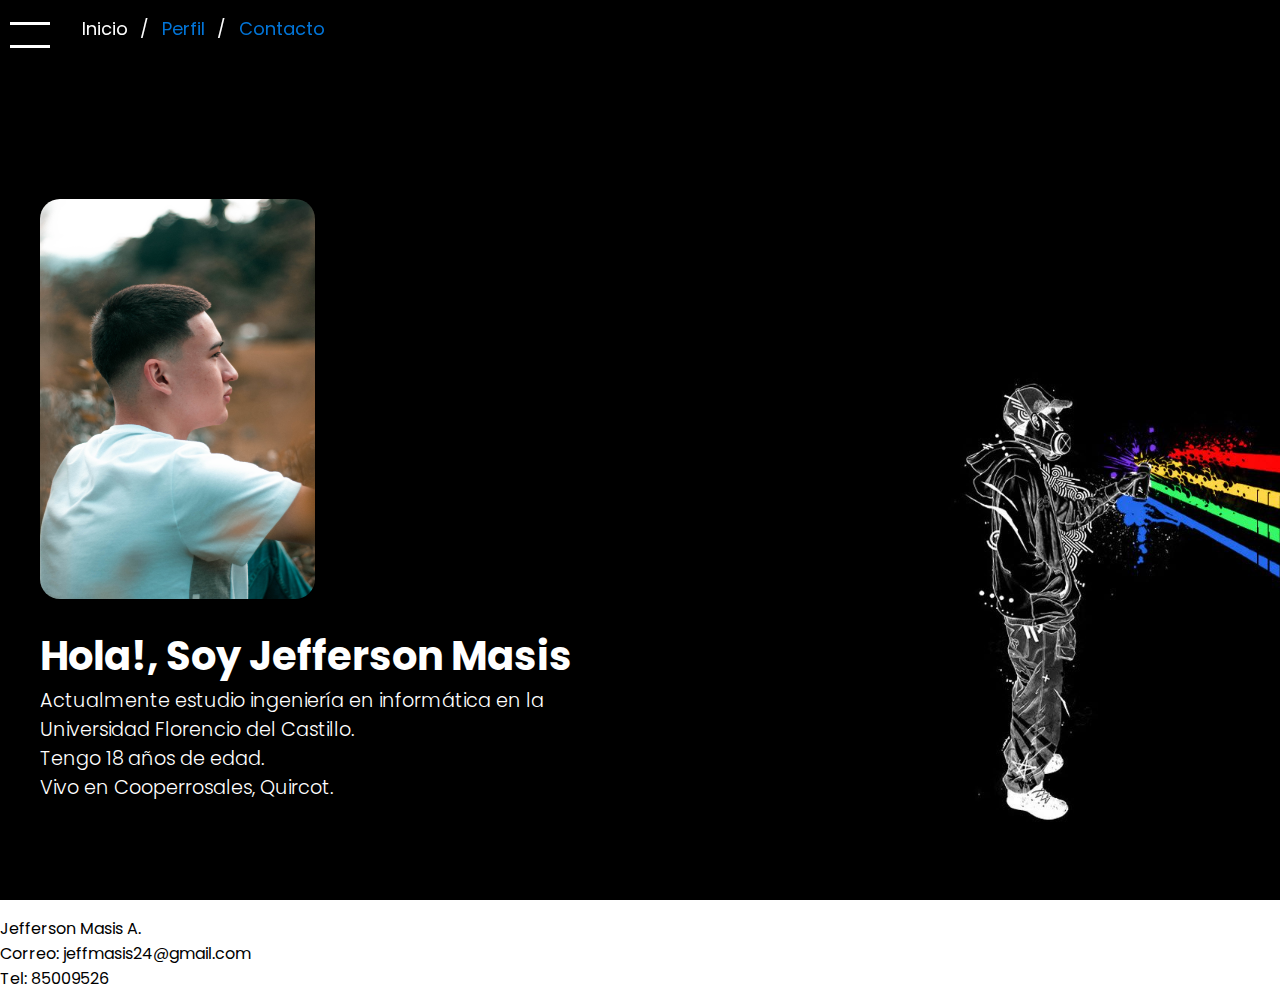
<file: index.html>
<!DOCTYPE html>
<html lang="es">

<head>
    <meta charset="UTF-8">
    <meta name="viewport" content="width=device-width, initial-scale=1.0">
    <link rel="stylesheet" href="style.css">
    <title>Document</title>
</head>

<body>
    <section class="banner" id="sec">
        <header>
          
            <div id="toggle" onclick="toggle()"></div>
            <ul class="breadcrumb">
                <li>Inicio</li>
                <li><a href="#">Perfil</a></li>
                <li><a href="#">Contacto</a></li>
              </ul>
        </header>
        <div class="content">
            <img src="content/images/mee.jpg">
            <h2>Hola!, Soy Jefferson Masis</h2>
            <p>Actualmente estudio ingeniería en informática en la Universidad Florencio del Castillo.</br>
                Tengo 18 años de edad.</br>
                Vivo en Cooperrosales, Quircot.
            </p>
        </div>

    
    </section>
    <nav id="navigation">
        <ul>
            <li><a href="index.html">Inicio</a></li>
            <li><a href="perfil.html">Perfil</a></li>
            <li><a href="formulario.html">Contacto</a></li>
        </ul>
    </nav>
<script type="text/javascript">
    function toggle(){
        var seccion = document.getElementById("sec")
        var nav = document.getElementById("navigation")
        seccion.classList.toggle('active')
        nav.classList.toggle('active')
    }
</script>

<footer class="footer">
    <p class="footer__texto">Jefferson Masis A.</br> <span>Correo: jeffmasis24@gmail.com</span></br>
        <span>Tel: 85009526</span> </p>
</footer>

</body>
</html>
</file>
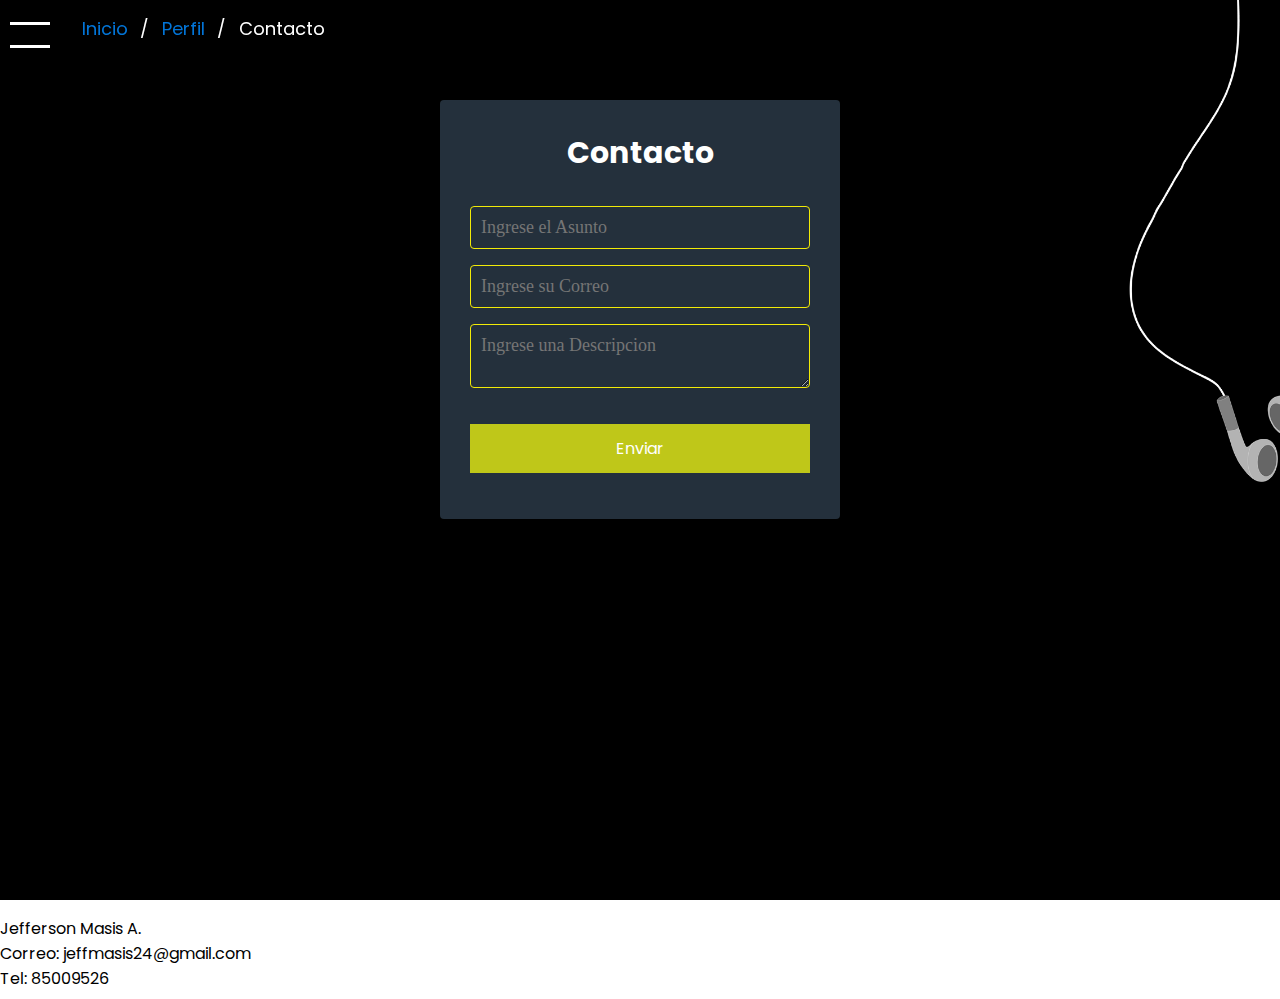
<file: formulario.html>
<!DOCTYPE html>
<html lang="es">

<head>
    <meta charset="UTF-8">
    <meta name="viewport" content="width=device-width, initial-scale=1.0">
    <link rel="stylesheet" href="styles.css">
    <title>Formulario de Contacto</title>
</head>

<body>
  <section class="banner" id="sec">
    <header>
      
        <div id="toggle" onclick="toggle()"></div>

        <ul class="breadcrumb">
          <li><a href="#">Inicio</a></li>
          <li><a href="#">Perfil</a></li>
          <li>Contacto</li>
        </ul>
    </header>

  <section class="form-register">
    <h4>Contacto</h4>
    <input class="controls" type="text" name="asunto" id="asunto" placeholder="Ingrese el Asunto">
    <input class="controls" type="text" name="correo" id="correo" placeholder="Ingrese su Correo">
    <textarea class="controls" type="textarea" name="descripcion" id="descripcion" placeholder="Ingrese una Descripcion"></textarea>
    <input type="submit" class="btn-submit" value="Enviar">
    <span class="col-md-1 col-md-offset-2 text-center"><i class="fa fa-pencil-square-o bigicon"></i></span>
  </section>

</section>
<nav id="navigation">
    <ul>
      <li><a href="index.html">Inicio</a></li>
      <li><a href="perfil.html">Perfil</a></li>
      <li><a href="formulario.html">Contacto</a></li>
    </ul>
</nav>
<script type="text/javascript">
function toggle(){
    var seccion = document.getElementById("sec")
    var nav = document.getElementById("navigation")
    seccion.classList.toggle('active')
    nav.classList.toggle('active')
}
</script>

<footer class="footer">
  <p class="footer__texto">Jefferson Masis A.</br> <span>Correo: jeffmasis24@gmail.com</span></br>
      <span>Tel: 85009526</span> </p>
</footer>

</body>
</html>
</file>
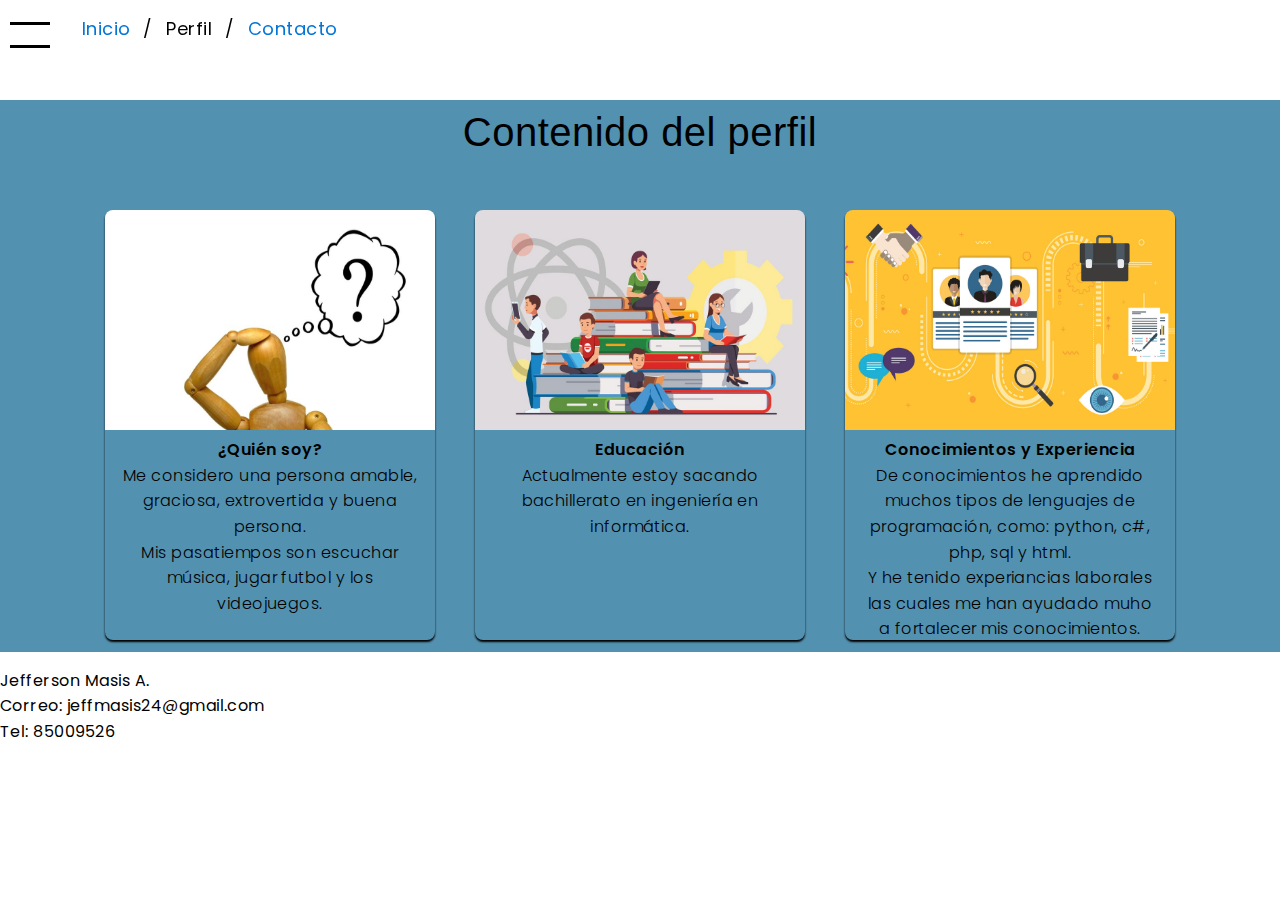
<file: perfil.html>
<!DOCTYPE html>
<html lang="es">

<head>
    <meta charset="UTF-8">
    <meta name="viewport" content="width=device-width, initial-scale=1.0">
    <link rel="stylesheet" href="styless.css">
    <title>Perfil</title>
</head>

<body>
    <header>
      
        <div id="toggle" onclick="toggle()"></div>

        <ul class="breadcrumb">
            <li><a href="index.html">Inicio</a></li>
            <li>Perfil</li>
            <li><a href="formulario.html">Contacto</a></li>
          </ul>
    </header>
  <section class="banner" id="sec">
    
    <h1 class="title">Contenido del perfil</h1></br>
    
    <div class="container">
       
        <div class="card">
            <img src="content/images/Image.jpg">
            <h4>¿Quién soy?</h4>
            <p>Me considero una persona amable, graciosa, extrovertida y buena persona.</br>
            Mis pasatiempos son escuchar música, jugar futbol y los videojuegos.</p>
        </div>
        
        <div class="card">
            <img src="content/images/Nota_tablets.jpg">
            <h4>Educación</h4>
            <p>Actualmente estoy sacando bachillerato en ingeniería en informática.</p>
        </div>
        
        <div class="card">
            <img src="content/images/conocimiento.jpg">
            <h4>Conocimientos y Experiencia</h4>
            <p>De conocimientos he aprendido muchos tipos de lenguajes de programación, como: python, c#, php, sql y html.</br>
            Y he tenido experiancias laborales las cuales me han ayudado muho a fortalecer mis conocimientos.</p>
        </div>
    </div>

    <nav id="navigation">
        <ul>
            <li><a href="index.html">Inicio</a></li>
            <li><a href="perfil.html">Perfil</a></li>
            <li><a href="formulario.html">Contacto</a></li>
        </ul>
    </nav>
    <script type="text/javascript">
    function toggle(){
        var seccion = document.getElementById("sec")
        var nav = document.getElementById("navigation")
        seccion.classList.toggle('active')
        nav.classList.toggle('active')
    }
    </script>
    
    <footer class="footer">
        <p class="footer__texto">Jefferson Masis A.</br> <span>Correo: jeffmasis24@gmail.com</span></br>
            <span>Tel: 85009526</span> </p>
    </footer>
    
</body>
</html>
</file>
<file: style.css>
@import url('https://fonts.googleapis.com/css?family=Poppins:200,300,400,500,600,700,800,900&display=swap');
/* Viewport */
*{
    margin: 0;
    padding: 0;
    box-sizing: border-box;
    font-family: 'Poppins', sans-serif;
}

header{
    position: absolute;
    top: 0;
    left: 0;
    width: 100%;
    display: flex;
    justify-content: space-between;
    padding: 15px 10px;
    z-index: 10;
    transition: 0.6s;
}


header #toggle{
    position: relative;
    width: 40px;
    height: 40px;
}

header > #toggle::before{
    content: '';
    position: absolute;
    top: 7px;
    width: 100%;
    height: 3px;
    background-color: white;

    /* Top = arriba
        left = izq
        right = der
        bottom=abajo */
}


header > #toggle::after{
    content: '';
    position: absolute;
    bottom: 7px;
    width: 100%;
    height: 3px;
    background-color: white;
    /* Top = arriba
        left = izq
        right = der
        bottom=abajo */
}
header {
    display: flex;
    margin: 0;
    top: 0;
    justify-content: left;
    background-color: var(--primario);
    width: 100%;  
    z-index: 2;
	position: fixed;
    gap: 2rem;
}
header .logo {
    justify-content: center;
    font-size: 4rem;
    margin-top: 3rem;
}
header .site-name {
    justify-content: right;
    font-size: 5rem;
  margin-top: 3rem;
}

.banner.active header #toggle::before{
    top: 50%;
    left: 50%;
    /* trasnformaciones
    permiten manipular y transformar elementos */
    transform: translate(-50%,-50%) rotate(45deg);
}

.banner.active header #toggle::after{
    top: 50%;
    left: 50%;
    /* trasnformaciones
    permiten manipular y transformar elementos */
    transform: translate(-50%,-50%) rotate(-45deg);
}

.banner{
    position: relative;
    width: 100%;
    min-height: 100vh;
    background: url(content/images/image3.jpg);
    background-size: cover;
    display: flex;
    align-items: center;
    transition: 0.5s;
}

.banner .active{
    transform: translateY(-400px);
}

#navigation{
    position: fixed;
    top: 0;
    right: -400px;
    width: 400px;
    height: 100vh;
    background: lightskyblue;
    z-index: 1;
    display: grid;
    place-items: center;
    transition: 0.5s;
}

#navigation.active{
    right: 0;
}

#navigation ul li a{
    color: white;
    text-decoration: none;
    display: inline-block;
    font-size: 2em;
    font-weight: 700;
    text-transform: uppercase;
}
.content {
    max-width: 600px;
    margin-left: 40px;
}

.content h2{
    color: white;
    font-size: 2.5em;
    

}
.content p{
    font-size: 1.2em;
    color: white;
    font-weight: 300;
}

.content a{
    position: relative;
    display: inline-block;
    margin-top: 20px;
    background: white;
    color: black;
    padding: 10px 30px;
    text-decoration: none;
    font-size: 1.2em;
    font-weight: 500;    
}

header ul.breadcrumb li {
    display: inline;
    font-size: 18px;
    color: rgb(253, 253, 253);
  }

header ul.breadcrumb li+li:before {
    padding: 8px;
    color: rgb(253, 253, 253);
    content: "/\00a0";
  }
  
header ul.breadcrumb li a {
    color: #0275d8;
    text-decoration: none;
  }
  
.content img {
    height: 400px;
    width: 275px;
    margin-bottom: 20px;
    margin-top: 100px;
    border-radius: 20px;
}

.footer {
    background-color: var(--negro);
    padding: 0.5rem 0;
    margin-top: 0.5rem;
}
.footer__texto {
    color: var(--blanco);
    font-family: var(--fuentePrincipal);
    text-align: left;
    font-size: 1rem;
}
.footer__texto span {
    font-size: 1rem;
}
</file>
<file: styles.css>
@import url('https://fonts.googleapis.com/css?family=Poppins:200,300,400,500,600,700,800,900&display=swap');
/* Viewport */
*{
    margin: 0;
    padding: 0;
    box-sizing: border-box;
    font-family: 'Poppins', sans-serif;
}

header{
    position: absolute;
    top: 0;
    left: 0;
    width: 100%;
    display: flex;
    justify-content: space-between;
    padding: 15px 10px;
    z-index: 10;
    transition: 0.6s;
}


header #toggle{
    position: relative;
    width: 40px;
    height: 40px;
}

header > #toggle::before{
    content: '';
    position: absolute;
    top: 7px;
    width: 100%;
    height: 3px;
    background-color: white;

    /* Top = arriba
        left = izq
        right = der
        bottom=abajo */
}


header > #toggle::after{
    content: '';
    position: absolute;
    bottom: 7px;
    width: 100%;
    height: 3px;
    background-color: white;
    /* Top = arriba
        left = izq
        right = der
        bottom=abajo */
}
header {
    display: flex;
    margin: 0;
    top: 0;
    justify-content: left;
    background-color: var(--primario);
    width: 100%;  
    z-index: 2;
	position: fixed;
    gap: 2rem;
}
header .logo {
    justify-content: center;
    font-size: 4rem;
    margin-top: 3rem;
}
header .site-name {
    justify-content: right;
    font-size: 5rem;
  margin-top: 3rem;
}

.banner.active header #toggle::before{
    top: 50%;
    left: 50%;
    /* trasnformaciones
    permiten manipular y transformar elementos */
    transform: translate(-50%,-50%) rotate(45deg);
}

.banner.active header #toggle::after{
    top: 50%;
    left: 50%;
    /* trasnformaciones
    permiten manipular y transformar elementos */
    transform: translate(-50%,-50%) rotate(-45deg);
}

.banner{
    position: relative;
    width: 100%;
    min-height: 100vh;
    background: url(content/images/image36.png);
    background-size: cover;
    display: flex;
    align-items: center;
    transition: 0.5s;
}

.banner .active{
    transform: translateY(-400px);
}

#navigation{
    position: fixed;
    top: 0;
    right: -400px;
    width: 400px;
    height: 100vh;
    background: lightskyblue;
    z-index: 1;
    display: grid;
    place-items: center;
    transition: 0.5s;
}

#navigation.active{
    right: 0;
}

#navigation ul li a{
    color: white;
    text-decoration: none;
    display: inline-block;
    font-size: 2em;
    font-weight: 700;
    text-transform: uppercase;
}
.content {
    max-width: 600px;
    margin-left: 40px;
}

.content h2{
    color: white;
    font-size: 2.5em;
    

}
.content p{
    font-size: 1.2em;
    color: white;
    font-weight: 300;
}

.content a{
    position: relative;
    display: inline-block;
    margin-top: 20px;
    background: white;
    color: black;
    padding: 10px 30px;
    text-decoration: none;
    font-size: 1.2em;
    font-weight: 500;    
}

.form-register {
    width: 400px;
    background: #24303c;
    padding: 30px;
    margin: auto;
    margin-top: 100px;
    border-radius: 4px;
    font-family: 'calibri';
    color: white;
    box-shadow: 7px 13px 37px #000;
  }
  
  .form-register h4 {
    font-size: 30px;
    margin-bottom: 30px;
    text-align: center;
  }
  
  .controls {
    width: 100%;
    background: #24303c;
    padding: 10px;
    border-radius: 4px;
    margin-bottom: 16px;
    border: 1px solid #f1ea07;
    font-family: 'calibri';
    font-size: 18px;
    color: white;
  }
  
  .form-register p {
    height: 40px;
    text-align: center;
    font-size: 18px;
    line-height: 40px;
  }
  
  .form-register a {
    color: white;
    text-decoration: none;
  }
  
  .form-register a:hover {
    color: white;
    text-decoration: underline;
  }
  
  .form-register .btn-submit {
    width: 100%;
    background: #bfc719;
    border: none;
    padding: 12px;
    color: white;
    margin: 16px 0;
    font-size: 16px;
    cursor: pointer;
  }

  header ul.breadcrumb li {
    display: inline;
    font-size: 18px;
    color: rgb(255, 255, 255);
  }

header ul.breadcrumb li+li:before {
    padding: 8px;
    color: rgb(255, 255, 255);
    content: "/\00a0";
  }
  
header ul.breadcrumb li a {
    color: #0275d8;
    text-decoration: none;
  }

.footer {
    background-color: var(--negro);
    padding: 0.5rem 0;
    margin-top: 0.5rem;
}
.footer__texto {
    color: var(--blanco);
    font-family: var(--fuentePrincipal);
    text-align: left;
    font-size: 1rem;
}
.footer__texto span {
    font-size: 1rem;
}
</file>
<file: styless.css>
@import url('https://fonts.googleapis.com/css?family=Poppins:200,300,400,500,600,700,800,900&display=swap');
/* Viewport */
*{
    margin: 0;
    padding: 0;
    box-sizing: border-box;
    font-family: 'Poppins', sans-serif;
}

header{
    position: absolute;
    top: 0;
    left: 0;
    width: 100%;
    display: flex;
    justify-content: space-between;
    padding: 15px 10px;
    z-index: 10;
    transition: 0.6s;
}


header #toggle{
    position: relative;
    width: 40px;
    height: 40px;
}

header > #toggle::before{
    content: '';
    position: absolute;
    top: 7px;
    width: 100%;
    height: 3px;
    background-color: rgb(0, 0, 0);

    /* Top = arriba
        left = izq
        right = der
        bottom=abajo */
}


header > #toggle::after{
    content: '';
    position: absolute;
    bottom: 7px;
    width: 100%;
    height: 3px;
    background-color: rgb(0, 0, 0);
    /* Top = arriba
        left = izq
        right = der
        bottom=abajo */
}
header {
    display: flex;
    margin: 0;
    top: 0;
    justify-content: left;
    background-color: var(--primario);
    width: 100%;  
    z-index: 2;
	position: fixed;
    gap: 2rem;
}
header .logo {
    justify-content: center;
    font-size: 4rem;
    margin-top: 3rem;
}
header .site-name {
    justify-content: right;
    font-size: 5rem;
  margin-top: 3rem;
}

.banner.active header #toggle::before{
    top: 50%;
    left: 50%;
    /* trasnformaciones
    permiten manipular y transformar elementos */
    transform: translate(-50%,-50%) rotate(45deg);
}

.banner.active header #toggle::after{
    top: 50%;
    left: 50%;
    /* trasnformaciones
    permiten manipular y transformar elementos */
    transform: translate(-50%,-50%) rotate(-45deg);
}

.banner{
    background-color: rgb(82, 145, 176);
    width: 100%;
    min-height: 100pv;
}

.banner .active{
    transform: translateY(-400px);
}

#navigation{
    position: fixed;
    top: 0;
    right: -400px;
    width: 400px;
    height: 100vh;
    background: lightskyblue;
    z-index: 1;
    display: grid;
    place-items: center;
    transition: 0.5s;
}

#navigation.active{
    right: 0;
}

#navigation ul li a{
    color: white;
    text-decoration: none;
    display: inline-block;
    font-size: 2em;
    font-weight: 700;
    text-transform: uppercase;
}

body{
    width: 100%;
    height: 100%;
    font-family: sans-serif;
    letter-spacing: 0.03em;
    line-height: 1.6;
    font-family: 'Open Sans', sans-serif;
}

.title{
    text-align: center;
    font-size: 40px;
    color: #000000;
    margin-top: 100px;
    font-weight: 100;
    font-family: 'Roboto', sans-serif;
}


.container{
    width: 100%;
    max-width: 1200px;
    height: 430px;
    display: flex;
    flex-wrap: wrap;
    justify-content: center;
    margin: auto;
}

.container .card{
    width: 330px;
    height: 430px;
    border-radius: 8px;
    box-shadow: 0 2px 2px rgb(0, 0, 0);
    overflow: hidden;
    margin: 20px;
    text-align: center;
    transition: all 0.25s;
}

.container .card:hover{
    transform: translateY(-15px);
    box-shadow: 0 12px 16px rgb(0, 0, 0);
}

.container .card img{
    width: 330px;
    height: 220px;
}


.container .card h4{
    font-weight: 600;
}

.container .card p{
    padding: 0 1rem;
    font-size: 16px;
    font-weight: 300;
}

.container .card a {
    font-weight: 500;
    text-decoration: none;
    color: #3498db;
}
/*.content {
    max-width: 600px;
    margin-left: 40px;
}

.content h2{
    color: rgb(255, 255, 255);
    font-size: 2.5em;
    

}
.content p{
    font-size: 1.2em;
    color: rgb(255, 255, 255);
    font-weight: 300;
}

.content a{
    position: relative;
    display: inline-block;
    margin-top: 20px;
    background: rgb(255, 255, 255);
    color: rgb(0, 0, 0);
    padding: 10px 30px;
    text-decoration: none;
    font-size: 1.2em;
    font-weight: 500;    
}*/

/*header ul.breadcrumb {
    padding: 10px 16px;
    list-style: none;
    background-color: rgb(185, 241, 241);
    
  }*/
  
header ul.breadcrumb li {
    display: inline;
    font-size: 18px;
  }

header ul.breadcrumb li+li:before {
    padding: 8px;
    color: rgb(0, 0, 0);
    content: "/\00a0";
  }
  
header ul.breadcrumb li a {
    color: #0275d8;
    text-decoration: none;
  }
  
.footer {
    background-color: rgb(255, 255, 255);
    padding: 1rem 0;
    margin-top: 2rem;
}
.footer__texto {
    color: rgb(0, 0, 0);
    text-align: left;
    font-size: 1rem;
}
.footer__texto span {
    font-size: 1rem;
}
</file>
